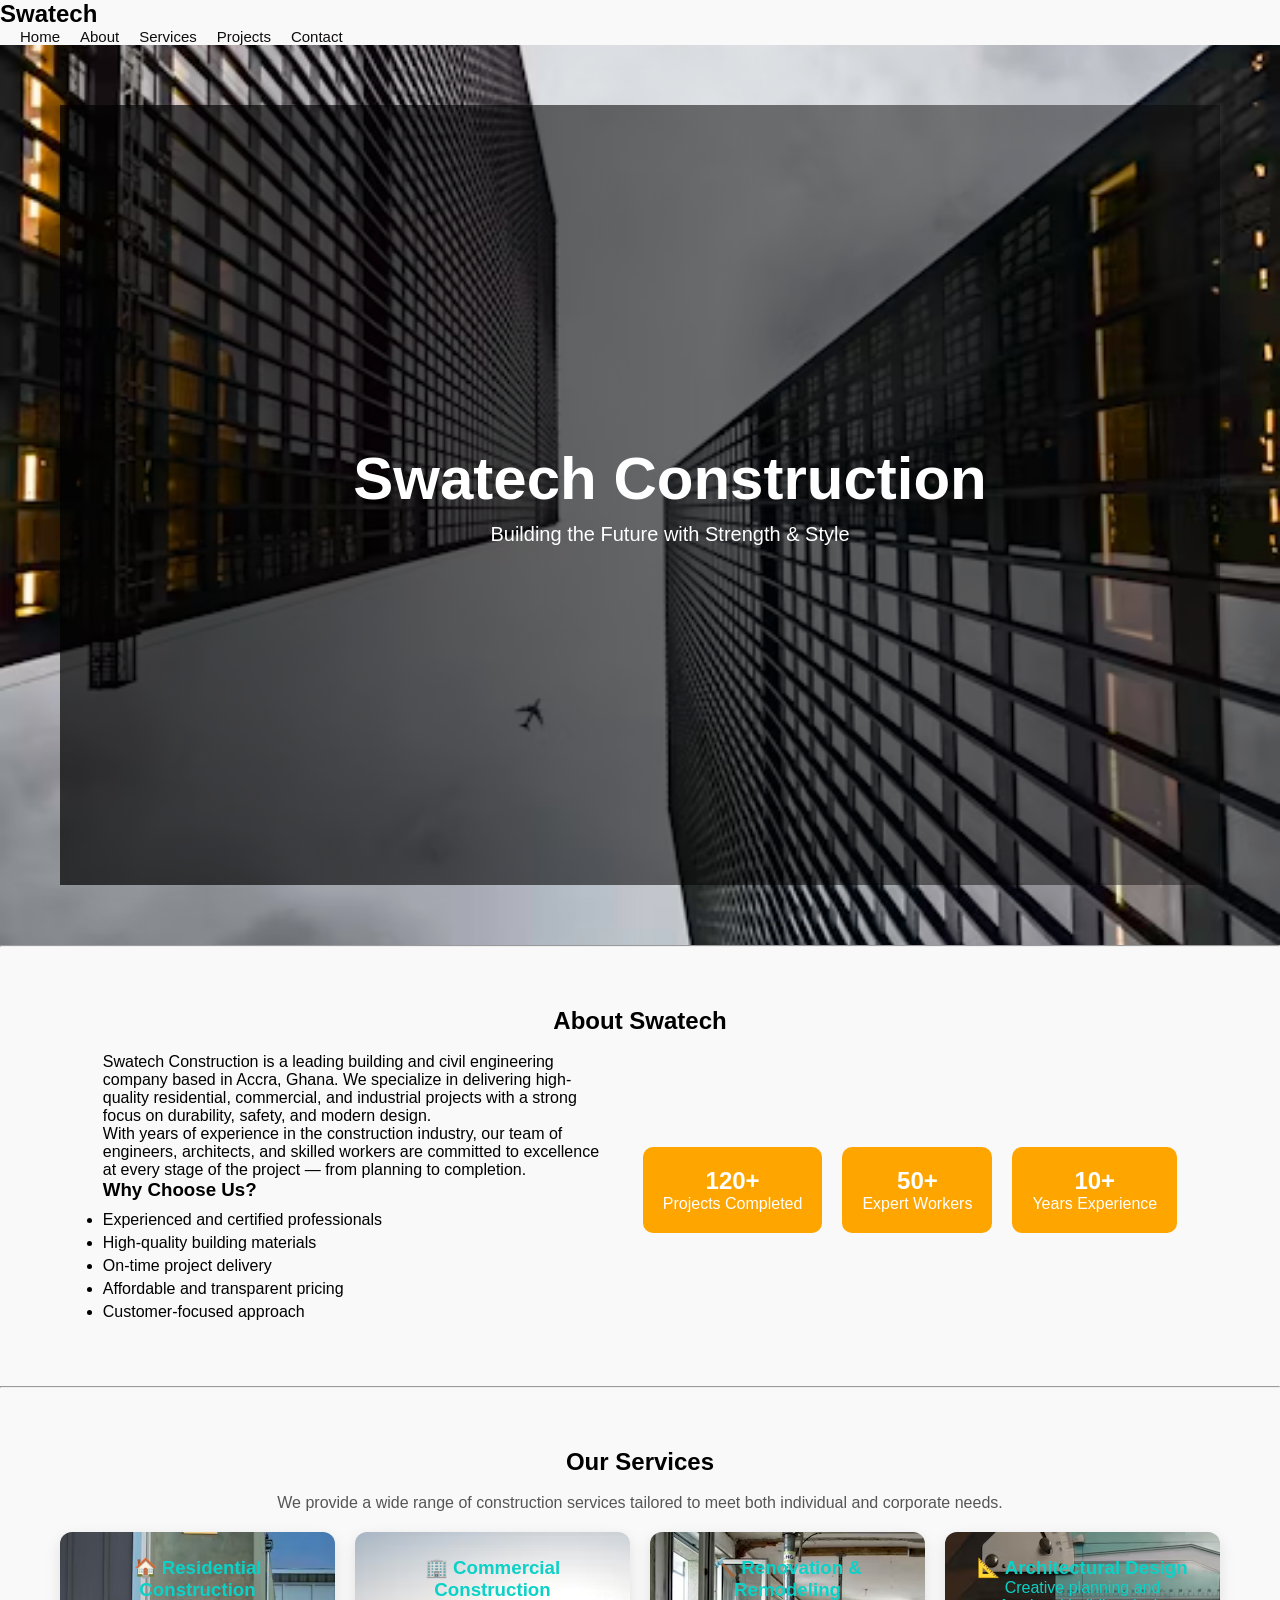
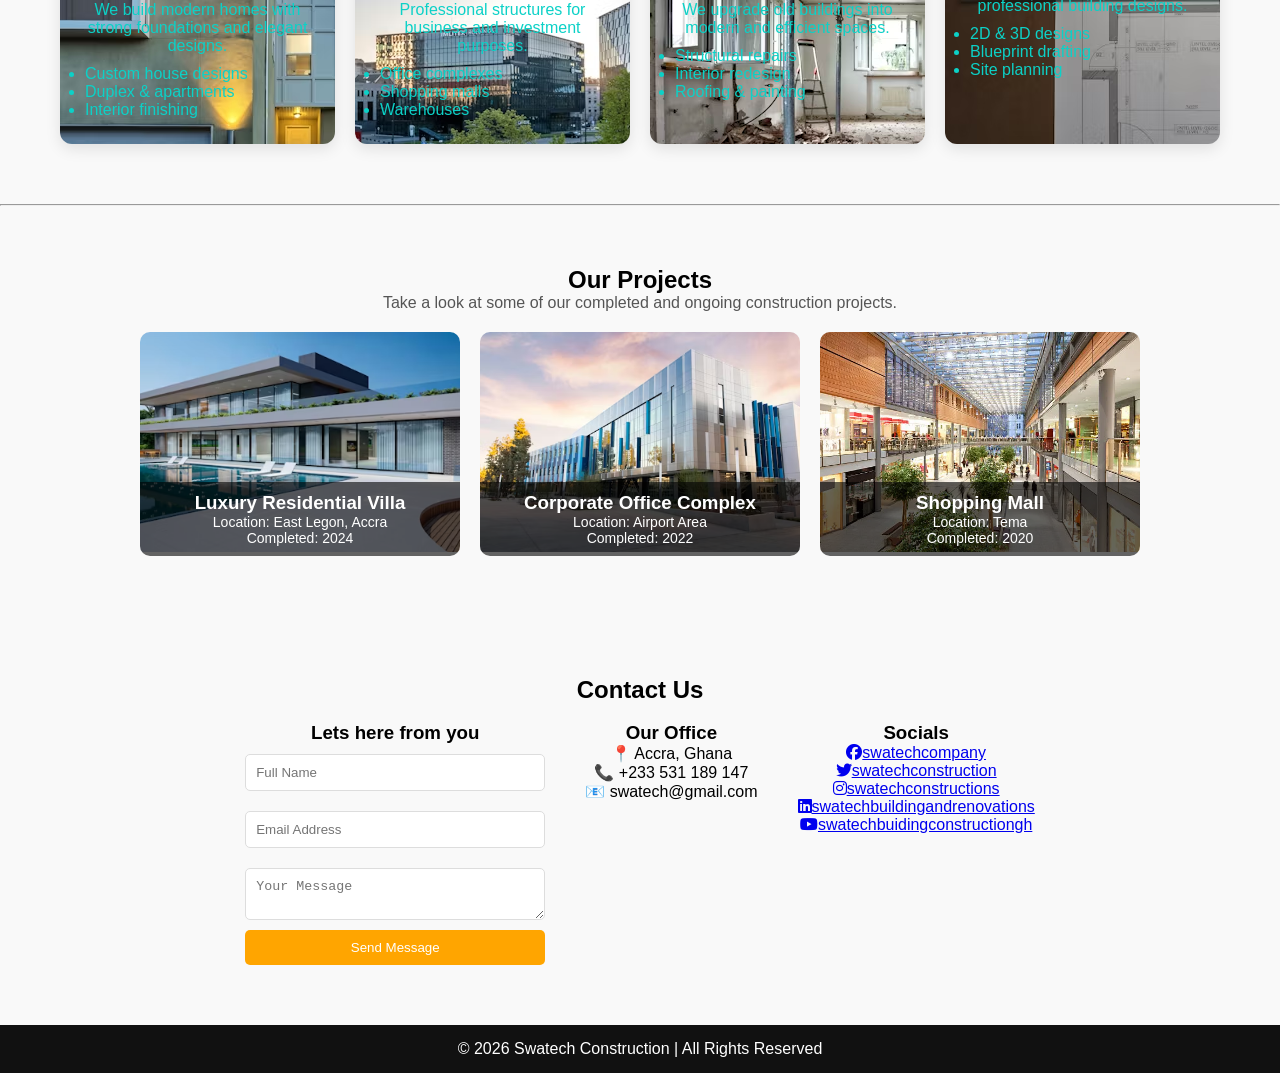
<file: index.html>
<!DOCTYPE html>
<html lang="en">
<head>
<meta charset="UTF-8">
<meta name="viewport" content="width=device-width, initial-scale=1.0">
<title>Swatech Construction</title>
<link rel="stylesheet" href="style.css">
<link rel="stylesheet" href="https://cdnjs.cloudflare.com/ajax/libs/font-awesome/6.5.0/css/all.min.css">

</head>

<body>

<!-- HEADER -->
<header>
    <div class="logo">Swatech</div>
    <nav>
        <ul>
            <li><a href="#">Home</a></li>
            <li><a href="#about">About</a></li>
            <li><a href="#services">Services</a></li>
            <li><a href="#projects">Projects</a></li>
            <li><a href="#contact">Contact</a></li>
        </ul>
    </nav>
</header>

<!-- HERO -->
<section class="hero">
    <div class="overlay">
        <h1>Swatech Construction</h1>
        <p>Building the Future with Strength & Style</p>
        
    </div>
</section><hr>

<!-- ABOUT -->
<section id="about">
    <h2>About Swatech</h2>
    <br>

    <div class="about-container">
        <div class="about-text">
            <p>
                Swatech Construction is a leading building and civil engineering company 
                based in Accra, Ghana. We specialize in delivering high-quality residential, 
                commercial, and industrial projects with a strong focus on durability, safety, 
                and modern design.
            </p>

            <p>
                With years of experience in the construction industry, our team of engineers, 
                architects, and skilled workers are committed to excellence at every stage 
                of the project — from planning to completion.
            </p>

            <h3>Why Choose Us?</h3>
            <ul>
                <li> Experienced and certified professionals</li>
                <li> High-quality building materials</li>
                <li> On-time project delivery</li>
                <li> Affordable and transparent pricing</li>
                <li> Customer-focused approach</li>
            </ul>
        </div>

        <div class="about-stats">
            <div class="stat">
                <h2>120+</h2>
                <p>Projects Completed</p>
            </div>

            <div class="stat">
                <h2>50+</h2>
                <p>Expert Workers</p>
            </div>

            <div class="stat">
                <h2>10+</h2>
                <p>Years Experience</p>
            </div>
        </div>
    </div>
</section><hr>


<section id="services">
    <h2>Our Services</h2>
    <br>
    <p class="section-intro">
        We provide a wide range of construction services tailored to meet 
        both individual and corporate needs.
    </p>

    <div class="services-container">

        <div class="service" id="residential">
            <h3>🏠 Residential Construction</h3>
            <p>We build modern homes with strong foundations and elegant designs.</p>
            <ul>
                <li>Custom house designs</li>
                <li>Duplex & apartments</li>
                <li>Interior finishing</li>
            </ul>
        </div>

        <div class="service" id="commercial">
            <h3>🏢 Commercial Construction</h3>
            <p>Professional structures for business and investment purposes.</p>
            <ul>
                <li>Office complexes</li>
                <li>Shopping malls</li>
                <li>Warehouses</li>
            </ul>
        </div>

        <div class="service" id="renovation">
            <h3>🔨 Renovation & Remodeling</h3>
            <p>We upgrade old buildings into modern and efficient spaces.</p>
            <ul>
                <li>Structural repairs</li>
                <li>Interior redesign</li>
                <li>Roofing & painting</li>
            </ul>
        </div>

        <div class="service" id="design">
            <h3>📐 Architectural Design</h3>
            <p>Creative planning and professional building designs.</p>
            <ul>
                <li>2D & 3D designs</li>
                <li>Blueprint drafting</li>
                <li>Site planning</li>
            </ul>
        </div>

    </div>
</section><hr>


<section id="projects">
    <h2>Our Projects</h2>
    <p class="section-intro">
        Take a look at some of our completed and ongoing construction projects.
    </p>

    <div class="project-grid">

        <div class="project">
            <img src="http://carielswatson933-a11y.github.io/Swatech/project1.avif">
            <div class="project-info">
                <h3>Luxury Residential Villa</h3>
                <p>Location: East Legon, Accra</p>
                <p>Completed: 2024</p>
            </div>
        </div>

        <div class="project">
            <img src="office.avif">
            <div class="project-info">
                <h3>Corporate Office Complex</h3>
                <p>Location: Airport Area</p>
                <p>Completed: 2022</p>
            </div>
        </div>

        <div class="project">
            <img src="hopping.webp">
            <div class="project-info">
                <h3>Shopping Mall</h3>
                <p>Location: Tema</p>
                <p>Completed: 2020</p>
            </div>
        </div>

    </div>
</section>


<!-- CONTACT -->
<section id="contact">
    <h2>Contact Us</h2><br>

    <div class="contact-container">
        

        <form>
            <h3>Lets here from you </h3>
            <input type="text" placeholder="Full Name" required>
            <input type="email" placeholder="Email Address" required>
            <textarea placeholder="Your Message"></textarea>
            <button type="submit">Send Message</button>
        </form>

        <div class="contact-info">
            <h3>Our Office</h3>
            <p>📍 Accra, Ghana</p>
            <p>📞 +233 531 189 147</p>
            <p>📧 swatech@gmail.com</p>
            <p></p>
        </div>
        <div class="social-icons">
            <h3>Socials</h3>
            <a href="#"><i class="fab fa-facebook"></i>swatechcompany</a><br>
            <a href="#"><i class="fab fa-twitter"></i>swatechconstruction</a><br>
            <a href="#"><i class="fab fa-instagram"></i>swatechconstructions</a><br>
            <a href="#"><i class="fab fa-linkedin"></i>swatechbuildingandrenovations</a><br>
            <a href="#"><i class="fab fa-youtube"></i>swatechbuidingconstructiongh</a>
        </div>


    </div>
</section>

<!-- FOOTER -->
<footer>
    <p>© 2026 Swatech Construction | All Rights Reserved</p>
</footer>

</body>
</html>
</file>
<file: style.css>
* {
    margin: 0;
    padding: 0;
    box-sizing: border-box;
}

body {
    font-family: 'Segoe UI', sans-serif;
    background: #f9f9f9;
}
h2


/* HEADER */
header {
    background: #111;
    color: white;
    display: flex;
    justify-content: space-between;
    padding: 15px 40px;
    position: sticky;
    top: 0;
}

.logo {
    font-size: 24px;
    font-weight: bold;
}

nav ul {
    display: flex;
    list-style: none;
    font-size: 15px;
}

nav ul li {
    margin-left: 20px;
}

nav ul li a {
    color: rgb(15, 12, 12);
    text-decoration: none;
}

/* HERO */
.hero {
    background: url('bg.avif') center/cover no-repeat;
    height: 100vh;
}

.overlay {
    background: linear-gradient(to right, rgba(0,0,0,0.7), rgba(0,0,0,0.4));
    height: 100%;
    display: flex;
    flex-direction: column;
    justify-content: center;
    padding-left: 60px;
    color: white;
}

.overlay h1 {
    font-size: 60px;
    animation: fadeIn 2s ease;
}

.overlay p {
    margin-top: 10px;
    font-size: 20px;
}

.btn {
    margin-top: 20px;
    padding: 12px 25px;
    background: orange;
    border: none;
    color: white;
    border-radius: 5px;
    cursor: pointer;
    transition: 0.3s;
}

.btn:hover {
    background: #ff6600;
    transform: scale(1.05);
}

/* SECTIONS */
section {
    padding: 60px;
    text-align: center;
}

/* SERVICES */
.services-container {
    display: grid;
    grid-template-columns: repeat(4, 1fr);
    gap: 20px;
}

.service {
    background: white;
    padding: 25px;
    border-radius: 12px;
    transition: 0.3s;
    box-shadow: 0 5px 15px rgba(0,0,0,0.1);
    color:rgb(12, 209, 199);
}
#residential{
    background-image: url('residential.avif');
}
#renovation{
    background-image: url('renovation.avif');
}
#commercial{
    background-image: url('commercial.avif');
}
#design{
    background-image: url('design.avif');
}

.service:hover {
    transform: translateY(-10px);
    box-shadow: 0 10px 25px rgba(0,0,0,0.2);
}

/* PROJECTS */
.project-grid {
    display: flex;
    justify-content: center;
    gap: 20px;
    flex-wrap: wrap;
}

.project {
    position: relative;
    overflow: hidden;
    border-radius: 10px;
}

.project img {
    width: 320px;
    height: 220px;
    object-fit: cover;
    transition: 0.5s;
}

.project:hover img {
    transform: scale(1.1);
}

.project-info {
    position: absolute;
    bottom: 0;
    width: 100%;
    background: rgba(0,0,0,0.6);
    color: white;
    padding: 10px;
}

/* CONTACT */
.contact-container {
    display: flex;
    justify-content: center;
    gap: 40px;
}

form {
    display: flex;
    flex-direction: column;
    width: 300px;
}

form input, textarea {
    margin: 10px 0;
    padding: 10px;
    border: 1px solid #ddd;
    border-radius: 5px;
}

form button {
    background: orange;
    color: white;
    padding: 10px;
    border: none;
    border-radius: 5px;
    transition: 0.3s;
}

form button:hover {
    background: #ff6600;
}

/* FOOTER */
footer {
    background: #111;
    color: white;
    text-align: center;
    padding: 15px;
}

/* ANIMATION */
@keyframes fadeIn {
    from {
        opacity: 0;
        transform: translateY(20px);
    }
    to {
        opacity: 1;
        transform: translateY(0);
    }
}

/* RESPONSIVE */
@media(max-width: 768px) {
    .services-container {
        grid-template-columns: 1fr;
    }

    .contact-container {
        flex-direction: column;
        align-items: center;
    }

    .overlay h1 {
        font-size: 35px;
    }
}
.about-container {
    display: flex;
    gap: 40px;
    align-items: center;
    justify-content: center;
    flex-wrap: wrap;
}

.about-text {
    max-width: 500px;
    text-align: left;
}

.about-text ul {
    margin-top: 10px;
}

.about-text li {
    margin-bottom: 5px;
}

.about-stats {
    display: flex;
    gap: 20px;
}

.stat {
    background: orange;
    color: white;
    padding: 20px;
    border-radius: 10px;
    text-align: center;
}

.section-intro {
    margin-bottom: 20px;
    color: #555;
}

.service ul {
    margin-top: 10px;
    text-align: left;
}

.project-info p {
    font-size: 14px;
}
</file>
